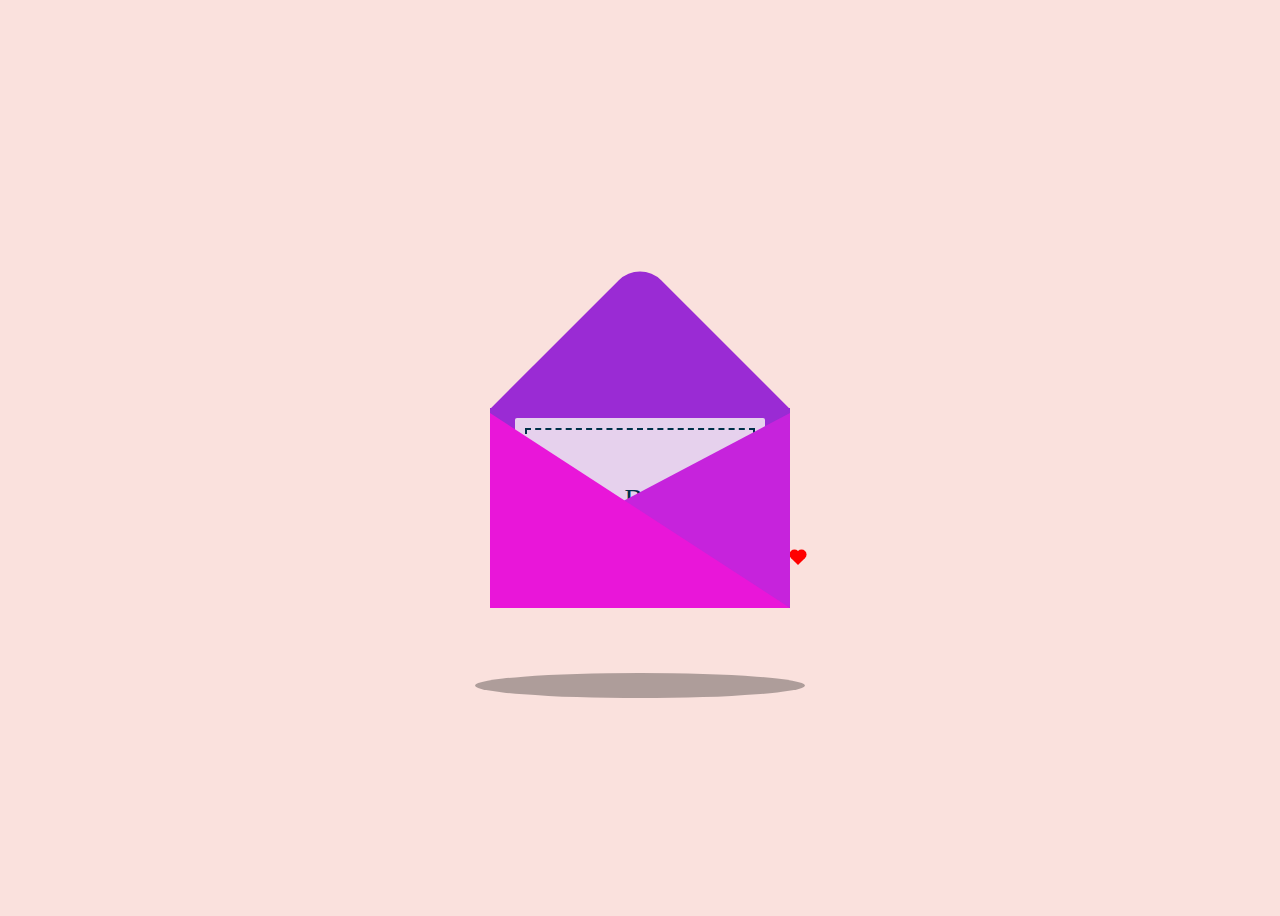
<file: index.html>
<!DOCTYPE html>
<html lang="en">

<head>
    <meta charset="UTF-8">
    <meta http-equiv="X-UA-Compatible" content="IE=edge">
    <meta name="viewport" content="width=device-width, initial-scale=1.0">
    <title>Document</title>
    <link rel="stylesheet" href="./style.css">
</head>

<body>
    <div class="container">
        <div class="valentines">
            <div class="envelope">
                <div class="card">
                    <div class="text">
                        Be <br> My <br> Valentine?
                    </div>
                    <div class="hearts">
                        <div class="one"></div>
                        <div class="two"></div>
                        <div class="three"></div>
                        <div class="four"></div>
                        <div class="five"></div>
                      </div>
                </div>
            </div>
            <div class="front"></div>
        </div>
    </div>
</body>

</html>
</file>
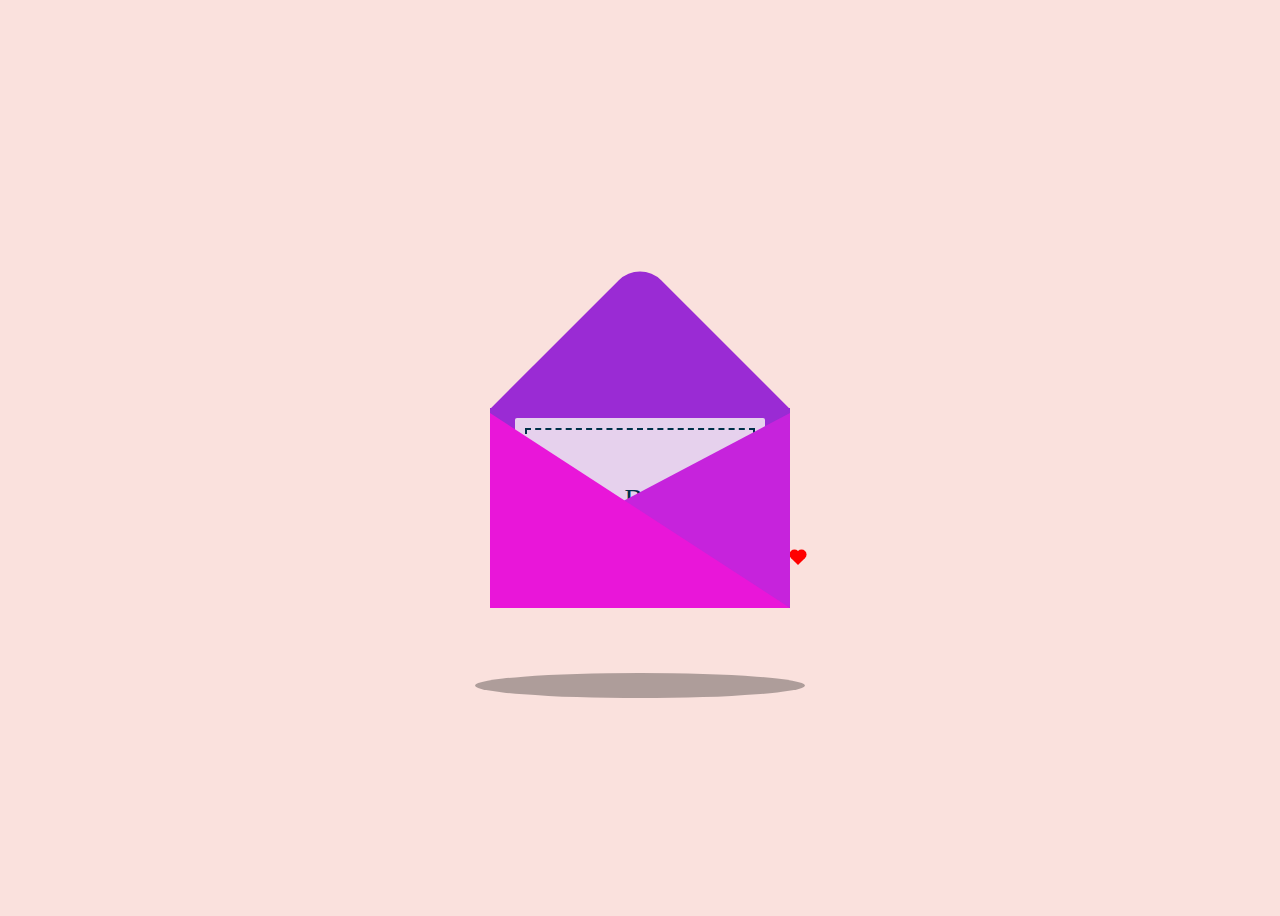
<file: main.html>
<!DOCTYPE html>
<html lang="en">

<head>
    <meta charset="UTF-8">
    <meta http-equiv="X-UA-Compatible" content="IE=edge">
    <meta name="viewport" content="width=device-width, initial-scale=1.0">
    <title>Document</title>
    <link rel="stylesheet" href="./main.css">
</head>

<body>
    <div class="container">
        <div class="valentines">
            <div class="envelope">
                <div class="card">
                    <div class="text">
                        Be <br> My <br> Valentine?
                    </div>
                    <div class="hearts">
                        <div class="one"></div>
                        <div class="two"></div>
                        <div class="three"></div>
                        <div class="four"></div>
                        <div class="five"></div>
                      </div>
                </div>
            </div>
            <div class="front"></div>
        </div>
    </div>
</body>

</html>
</file>
<file: style.css>
body{
    display: grid;
    place-items: center;
    min-height: 100vh;
    overflow: hidden;
    background: #fae1dd;
}
.container{
    position: relative;
}
.valentines{
    position: relative;
    top: 50px;
    cursor: pointer;
    animation: up 3s linear infinite;
}
.envelope{
    position: relative;
    width: 300px;
    height: 200px;
    background: #9a2bd4;
    display: grid;
    place-items: center;
}
.envelope::before{
    content: '';
    position: absolute;
    width: 212px;
    height: 212px;
    background: #9a2bd4;
    transform: rotate(45deg);
    top: -105px;
    left: 44px;
    border-radius: 30px 0 0 0;
}
.front{
    position: absolute;
    border-right: 180px solid #c623dc;
    border-top: 95px solid transparent;
    border-bottom: 100px solid transparent;
    left: 120px;
    top: 5px;
    width: 0;
    height: 0;
    z-index: 10;
}
.front::before{
    position: absolute;
    content: '';
    border-left: 300px solid #e916d9;
    border-top: 195px solid transparent;
    left: -120px;
    top: -95px;
}
.card{
    position: relative;
    width: 250px;
    height: 180px;
    background: #e6d1ed;
    border-radius: 2px;
    display: grid;
    place-items: center;
    transition: 1s;
}
.card::before{
    content: '';
    position: absolute;
    top: 10px;
    left: 10px;
    right: 10px;
    bottom: 10px;
    border: 2px solid #003049;
    border-style: dashed;
}
.valentines:hover .card{
    transform: translateY(-100px);
}
.card .text{
    margin-top: 30px;
    font-family: 'Brush Script MT', cursive;
    font-size: 28px;
    text-align: center;
    line-height: 25px;
    color: #003049;
}

@keyframes up{
    0%, 100%{
        transform: translateY(0);
    }
    50%{
        transform: translateY(-30px);
    }
}
.valentines::before{
    content: '';
    position: absolute;
    width: 330px;
    height: 25px;
    border-radius: 50%;
    background: rgba(0, 0, 0, .3);
    top: 265px;
    left: -15px;
    animation: scale 3s linear infinite;
}
@keyframes scale{
    0%, 100%{
        transform: scaleX(1);
    }
    50%{
        transform: scaleX(.85);
    }
}

.hearts {
    position: absolute  
  }
  
  .one, .two, .three, .four, .five {
    background-color: red;
    display: inline-block;
    height: 10px;
    margin: 0 10px;
    position: relative;
    transform: rotate(-45deg);
    width: 10px;
    top:50px;
  }
  
  .one:before,
  .one:after, .two:before, .two:after, .three:before, .three:after, .four:before, .four:after, .five:before, .five:after {
    content: "";
    background-color: red;
    border-radius: 50%;
    height: 10px;
    position: absolute;
    width: 10px;
  }
  
  .one:before, .two:before, .three:before, .four:before, .five:before {
    top: -5px;
    left: 0;
  }
  
  .one:after, .two:after, .three:after, .four:after, .five:after {
    left: 5px;
    top: 0;
  }
    
  .one {
    left:10px;
    animation: heart 1s ease-out infinite; 
  }
  
  .two {
    left:30px;
    animation: heart 2s ease-out infinite; 
  }
  
  .three {
    left:50px;
    animation: heart 1.5s ease-out infinite;
  }
  
  .four {
    left:70px;
    animation: heart 2.3s ease-out infinite;
  }
  
  .five {
    left:90px;
    animation: heart 1.7s ease-out infinite;
  }
  
  @keyframes heart {
    0%{
      transform: translateY(0) rotate(-45deg) scale(0.3);
      opacity: 1;
    }
    100%{
      transform: translateY(-150px) rotate(-45deg) scale(1.3);
      opacity: 0.5;
    }
  }
</file>
<file: main.css>
body{
    display: grid;
    place-items: center;
    min-height: 100vh;
    overflow: hidden;
    background: #fae1dd;
}
.container{
    position: relative;
}
.valentines{
    position: relative;
    top: 50px;
    cursor: pointer;
    animation: up 3s linear infinite;
}
.envelope{
    position: relative;
    width: 300px;
    height: 200px;
    background: #9a2bd4;
    display: grid;
    place-items: center;
}
.envelope::before{
    content: '';
    position: absolute;
    width: 212px;
    height: 212px;
    background: #9a2bd4;
    transform: rotate(45deg);
    top: -105px;
    left: 44px;
    border-radius: 30px 0 0 0;
}
.front{
    position: absolute;
    border-right: 180px solid #c623dc;
    border-top: 95px solid transparent;
    border-bottom: 100px solid transparent;
    left: 120px;
    top: 5px;
    width: 0;
    height: 0;
    z-index: 10;
}
.front::before{
    position: absolute;
    content: '';
    border-left: 300px solid #e916d9;
    border-top: 195px solid transparent;
    left: -120px;
    top: -95px;
}
.card{
    position: relative;
    width: 250px;
    height: 180px;
    background: #e6d1ed;
    border-radius: 2px;
    display: grid;
    place-items: center;
    transition: 1s;
}
.card::before{
    content: '';
    position: absolute;
    top: 10px;
    left: 10px;
    right: 10px;
    bottom: 10px;
    border: 2px solid #003049;
    border-style: dashed;
}
.valentines:hover .card{
    transform: translateY(-100px);
}
.card .text{
    margin-top: 30px;
    font-family: 'Brush Script MT', cursive;
    font-size: 28px;
    text-align: center;
    line-height: 25px;
    color: #003049;
}

@keyframes up{
    0%, 100%{
        transform: translateY(0);
    }
    50%{
        transform: translateY(-30px);
    }
}
.valentines::before{
    content: '';
    position: absolute;
    width: 330px;
    height: 25px;
    border-radius: 50%;
    background: rgba(0, 0, 0, .3);
    top: 265px;
    left: -15px;
    animation: scale 3s linear infinite;
}
@keyframes scale{
    0%, 100%{
        transform: scaleX(1);
    }
    50%{
        transform: scaleX(.85);
    }
}

.hearts {
    position: absolute  
  }
  
  .one, .two, .three, .four, .five {
    background-color: red;
    display: inline-block;
    height: 10px;
    margin: 0 10px;
    position: relative;
    transform: rotate(-45deg);
    width: 10px;
    top:50px;
  }
  
  .one:before,
  .one:after, .two:before, .two:after, .three:before, .three:after, .four:before, .four:after, .five:before, .five:after {
    content: "";
    background-color: red;
    border-radius: 50%;
    height: 10px;
    position: absolute;
    width: 10px;
  }
  
  .one:before, .two:before, .three:before, .four:before, .five:before {
    top: -5px;
    left: 0;
  }
  
  .one:after, .two:after, .three:after, .four:after, .five:after {
    left: 5px;
    top: 0;
  }
    
  .one {
    left:10px;
    animation: heart 1s ease-out infinite; 
  }
  
  .two {
    left:30px;
    animation: heart 2s ease-out infinite; 
  }
  
  .three {
    left:50px;
    animation: heart 1.5s ease-out infinite;
  }
  
  .four {
    left:70px;
    animation: heart 2.3s ease-out infinite;
  }
  
  .five {
    left:90px;
    animation: heart 1.7s ease-out infinite;
  }
  
  @keyframes heart {
    0%{
      transform: translateY(0) rotate(-45deg) scale(0.3);
      opacity: 1;
    }
    100%{
      transform: translateY(-150px) rotate(-45deg) scale(1.3);
      opacity: 0.5;
    }
  }
</file>
